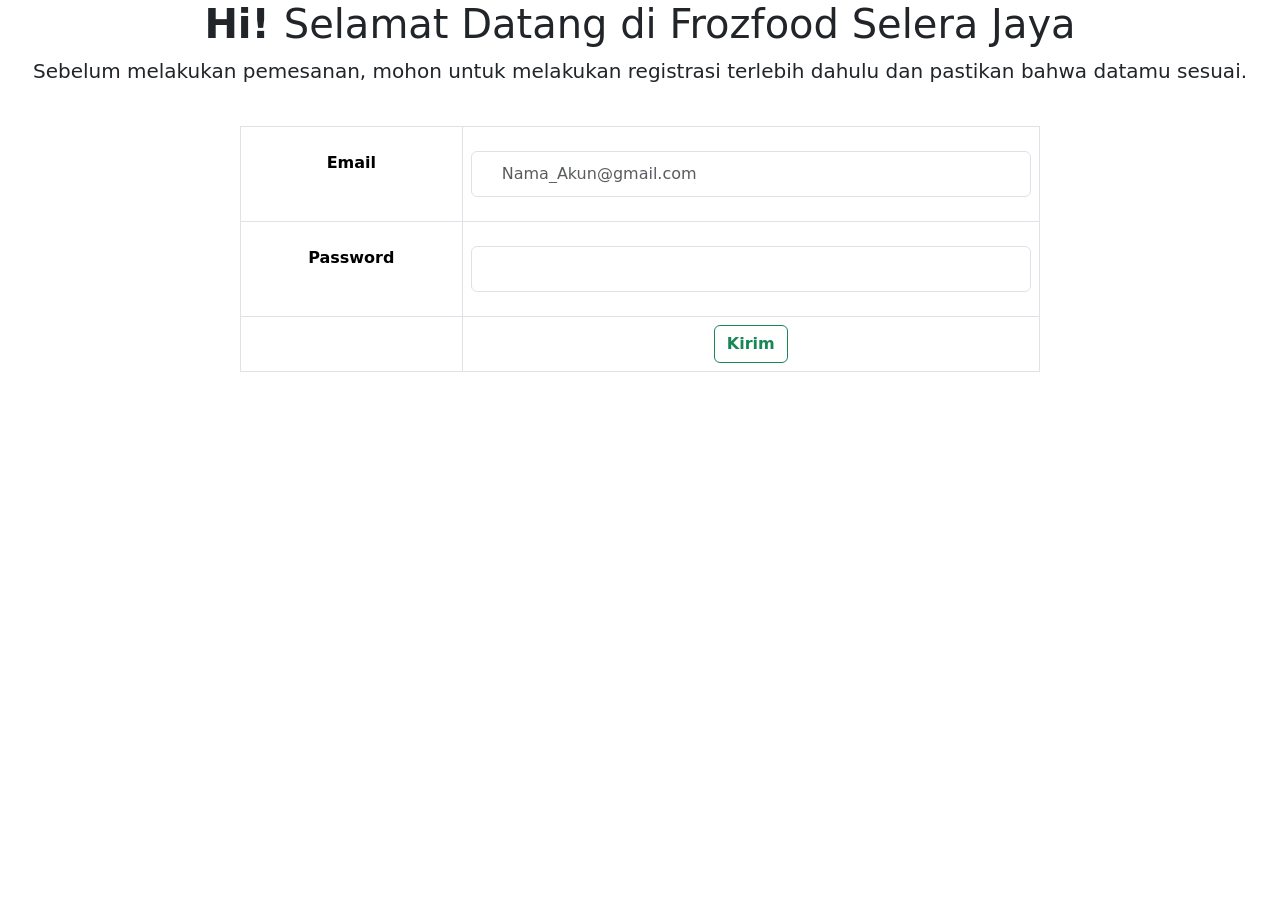
<file: index.html>
<!DOCTYPE html>
<html lang="en">
<head>
    <meta charset="UTF-8">
    <meta name="viewport" content="width=device-width, initial-scale=1.0">
    <title>Frozfood Selera Jaya</title>
    <link rel="stylesheet2" href="style2.css">
    <link href="https://cdn.jsdelivr.net/npm/bootstrap@5.3.3/dist/css/bootstrap.min.css" rel="stylesheet">
</head>
<body>
    <h1 style="text-align: center;"><b>Hi! </b>Selamat Datang di Frozfood Selera Jaya</h1>
    <p style="font-size:20px; text-align: center;">Sebelum melakukan pemesanan, mohon untuk melakukan registrasi terlebih dahulu dan pastikan bahwa datamu sesuai.</p><br>
    <div id="login">
        <form method="post" action="index.php">
            <table class="table table-bordered text-center mx-auto" style="width: 800px;">
                <tr>
          <th><label for="username" class="mt-3 mb-3"> Email</label></th>
           <td><input type="email" class="form-control mt-3 mb-3" style="padding: 10px 25px;" id="username" name="username" placeholder=" Nama_Akun@gmail.com"></td>
                </tr>

                <tr>
            <th><label for="password" class="mt-3 mb-3">Password</label></th>
           <td><input type="Password" class="form-control mt-3 mb-3" style="padding: 10px 25px;" id="password" name="password"></td>
                </tr>
                
                <tr>
            <th></th>
           <td><button type="submit" class="btn btn-outline-success" id="kirim" name="kirim"><b>Kirim</b></button></td>
                </tr>

            </table>
        
        </form>
        <script src="https://cdn.jsdelivr.net/npm/bootstrap@5.3.3/dist/js/bootstrap.bundle.min.js"></script>
    </div>

    <script src="script.js"></script>
</body>
</html>
</file>
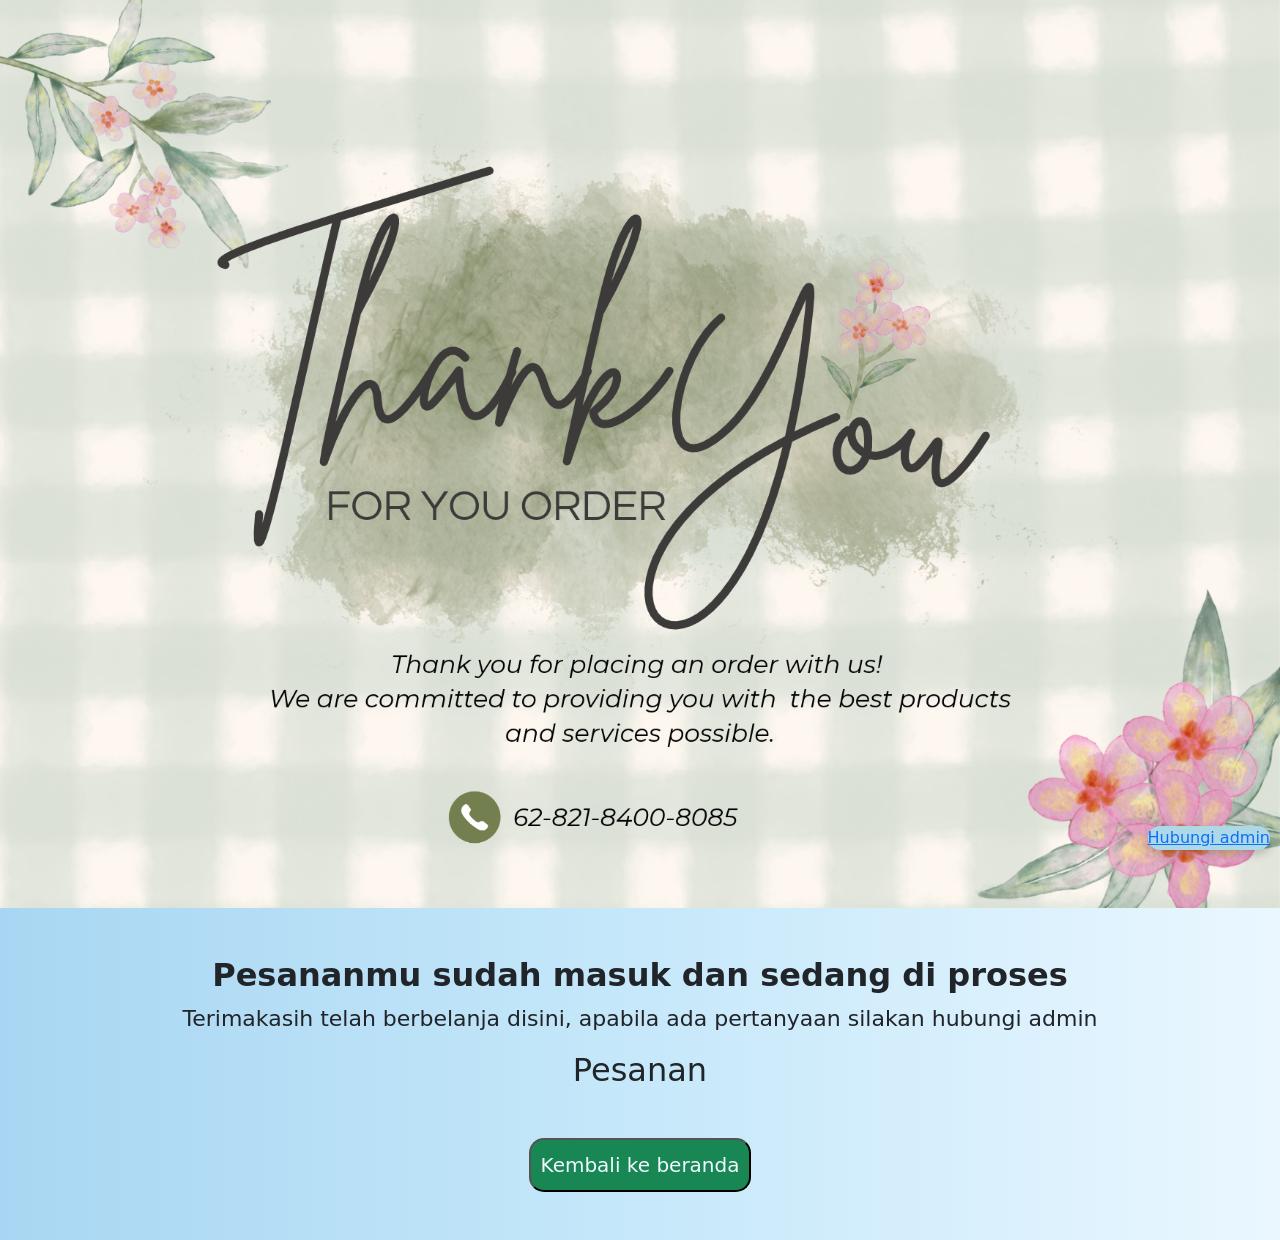
<file: akhir.html>
<!DOCTYPE html>
<html lang="en">
<head>
    <meta charset="UTF-8">
    <meta name="viewport" content="width=device-width, initial-scale=1.0">
     <link rel="stylesheet" href="style5.css">
    <link href="https://cdn.jsdelivr.net/npm/bootstrap@5.3.3/dist/css/bootstrap.min.css" rel="stylesheet">
    <title>Document</title>
</head>
<body style="background: linear-gradient(270deg, #EAF7FF, #C6E8FA, #A8D6F2);">
    <!--halaman ke-5-->
    <!--Bagian thanks card-->
    <div id="ThanksCard">
        <img src="kartu.png" alt="Terima kasih telah membeli">
    </div>
    <h2 style="text-align:center" class="mt-5"><b>Pesananmu sudah masuk dan sedang di proses</b></h2>
    <p style="text-align:center; font-size: 22px;">Terimakasih telah berbelanja disini, apabila ada pertanyaan silakan hubungi admin</p>

    <!-- Bagian Detail Pesanan-->
     <div style="width: fit-content; max-width: 90%; margin: 0 auto; text-align: left;">
        <h2>Pesanan</h2>
        <div id="detailPesanan"></div>
     </div>
    
     <div id="TombolBeranda" class="text-center text-light mt-5 mb-5" >
     <a href="menu.html">
        <button type="button">Kembali ke beranda</button></a></div>
    

    <!--Bagian Box-Fixed-->
<div id="box" class="box box-fixed">
    <a href="https://wa.me/6281340855948" target="_blank">Hubungi admin</a>
</div>

<script src="script.js"></script>
</body>
</html>
</file>
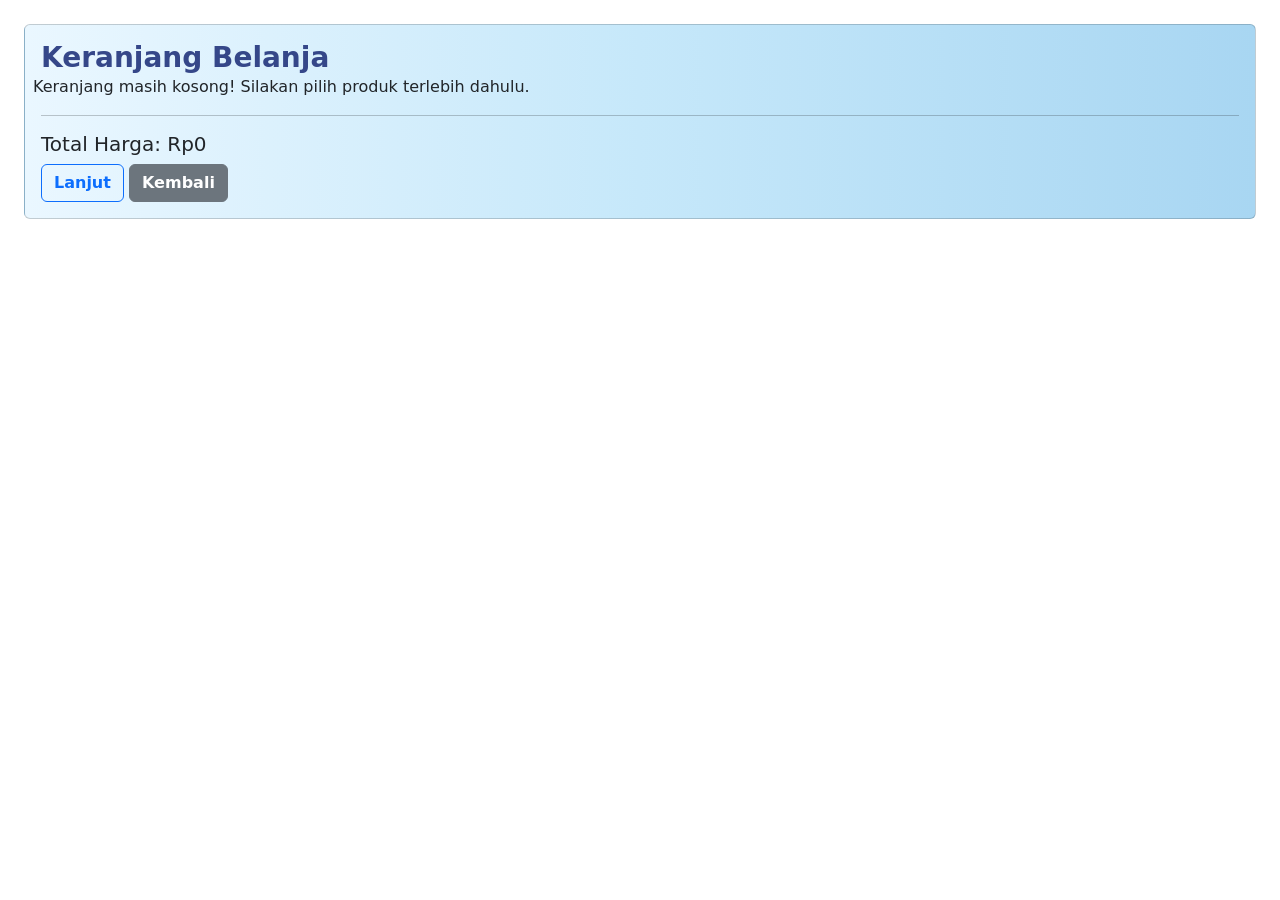
<file: CekUlang.html>
<!DOCTYPE html>
<html lang="en">
<head>
    <link rel="stylesheet" href="style4.css">
    <meta charset="UTF-8">
    <meta name="viewport" content="width=device-width, initial-scale=1.0">
    <title>Document</title>
    <link href="https://cdn.jsdelivr.net/npm/bootstrap@5.3.3/dist/css/bootstrap.min.css" rel="stylesheet">
</head>
<body>
    <!--halaman ke-3-->
    <!-- Konfirmasi Pesanan -->
     <div class="card m-4">
     <div class="card-body">
        <h3 class="mb-3" style="color: rgb(53, 71, 137);"><b>Keranjang Belanja</b></h3>

        <div id="daftarproduk"></div>
        <hr>
        <h5>Total Harga: <span class="totalharga"></span></h5>
            <a href="co.html"> 
                <button type="button" class="btn btn-outline-primary"><b>Lanjut</b></button></a>
            <a href="menu.html" class="btn btn-secondary"><b>Kembali</b></a>
            
    </div>
    </div>

<script src="script.js"></script>
</body>
</html>
</file>
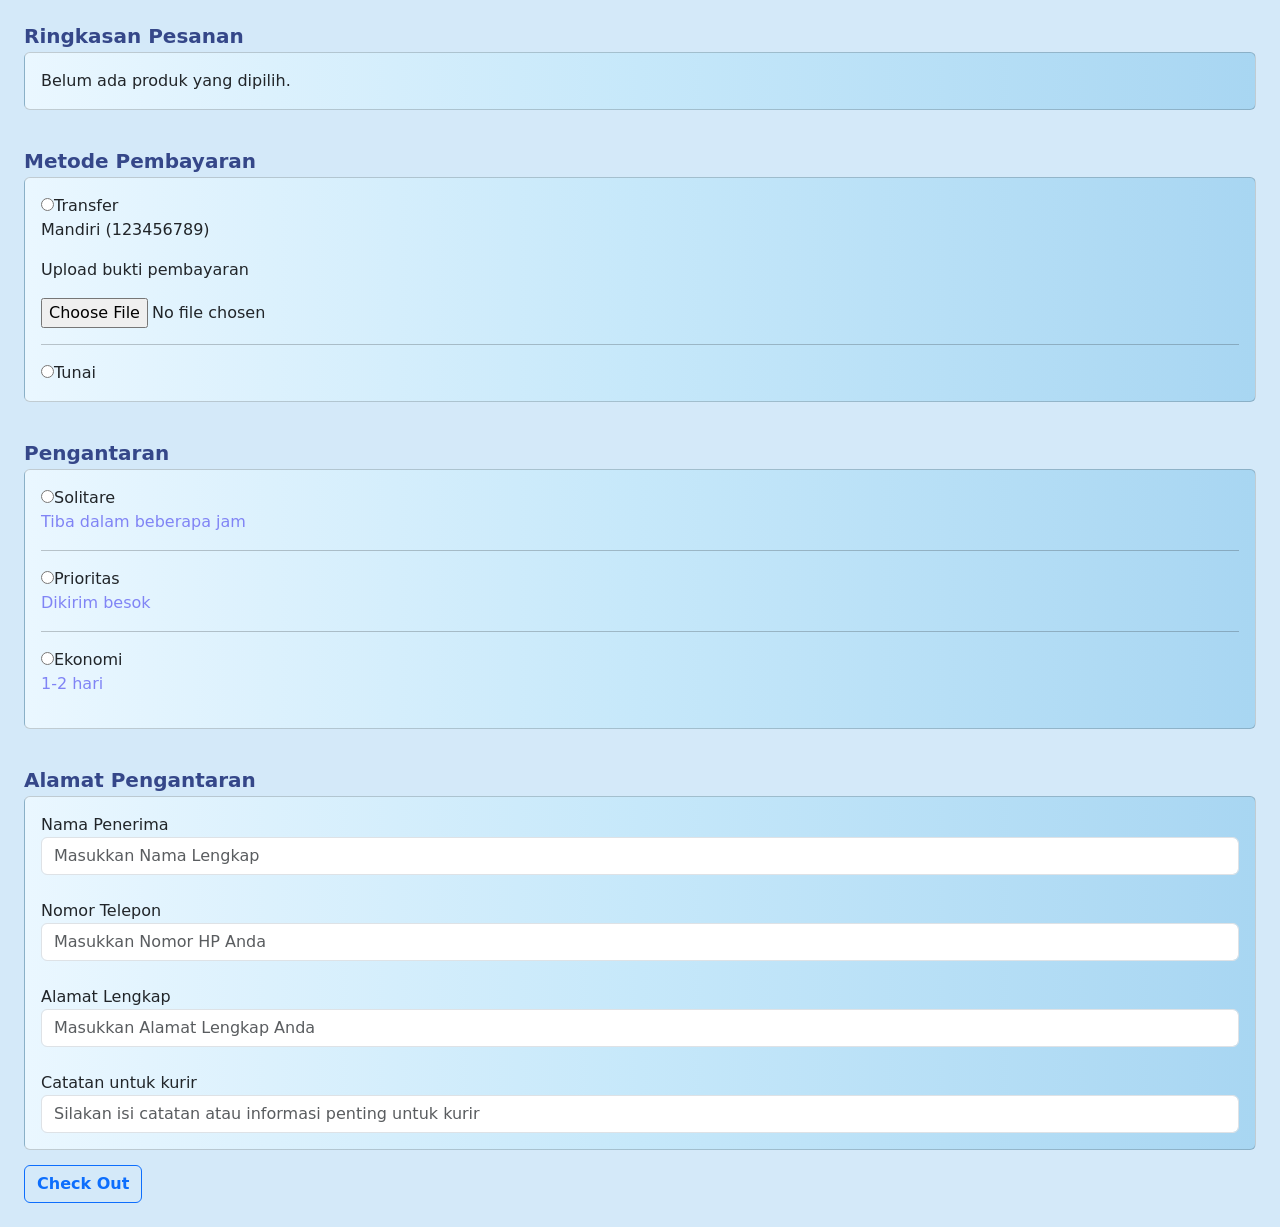
<file: co.html>
<!DOCTYPE html
<html lang="en">
<head>
    <meta charset="UTF-8">
    <meta name="viewport" content="width=device-width, initial-scale=1.0">
    <title>Document</title>
    <link href="https://cdn.jsdelivr.net/npm/bootstrap@5.3.3/dist/css/bootstrap.min.css" rel="stylesheet">
    <link rel="stylesheet" href="style4.css">
    <link rel="preconnect" href="https://fonts.googleapis.com">
    <link rel="preconnect" href="https://fonts.gstatic.com" crossorigin>
    <link href="https://fonts.googleapis.com/css2?family=Newsreader:ital,opsz,wght@0,6..72,200..800;1,6..72,200..800&display=swap" rel="stylesheet">
</head>
<body style="background-color: rgb(212, 233, 249);">

    <!--halaman ke-4-->
    <form action="simpanan_pesanan.php" method="POST"> </form>
        <!-- Ringkasan Pesanan -->
        <h5 class="mt-4 hal4"><b>Ringkasan Pesanan</b></h5>
        <div class="card">
            <div class="card-body" id="ringkasanPesanan">

            </div>
        </div>
        <br>

        <!-- Metode Pembayaran -->
        <label for="method"><h5 class="hal4"><b>Metode Pembayaran</b></h5></label>
        <div class="card">
            <div class="card-body">
              <input type="radio" id="radio-transfer" name="method" value="transfer" required>Transfer
              <div id="area-transfer">
                <p>Mandiri (123456789)</p> 
                <p>Upload bukti pembayaran</p>
                <input type="file" id="input-bukti" name=upload value="bukti"><hr>
              </div>
                <input type="radio" name="method" value="tunai">Tunai<br>
            </div>
        </div><br>

    <!-- Pemilihan Ekspedisi -->
        <label for="ekspedisi"><h5 class="hal4"><b>Pengantaran</b></h5></label>
        <div class="card">
            <div class="card-body">
                <input type="radio" name="ekspedisi" value="solitare" required>Solitare<br>
                <p class="teks">Tiba dalam beberapa jam</p><hr>
                <input type="radio" name="ekspedisi" value="prioritas">Prioritas<br>
                <p class="teks">Dikirim besok</p><hr>
                <input type="radio" name="ekspedisi" value="ekonomi">Ekonomi
                <p class="teks">1-2 hari</p>
            </div>
        </div><br>

        <!-- Alamat Pengantaran -->
        <h5 class="hal4"><b>Alamat Pengantaran</b></h5>
        <div class="card">
            <div class="card-body">
                <label for="">Nama Penerima</label>
                <input type="text" class="form-control" id="customername" name="customer" placeholder="Masukkan Nama Lengkap" required><br>

                <label for="">Nomor Telepon</label>
                <input type="text" class="form-control" id="phoneNumber" name="telepon" placeholder="Masukkan Nomor HP Anda" required><br>

                <label for="">Alamat Lengkap</label>
                <input type="text" class="form-control" id="address" name="alamat" placeholder="Masukkan Alamat Lengkap Anda" required><br>

                <label for="">Catatan untuk kurir</label>
                <input type="text" class="form-control" id="notes" name="catatan" placeholder="Silakan isi catatan atau informasi penting untuk kurir" required>
            </div>
        </div>
        
        <input type="hidden" name="items_json" id="items_json">
        
         <!--Tombol Check Out  -->
       
        <button type="submit" class="btn btn-outline-primary mx-4 mb-4"><b>Check Out</b></button>
    </form>

<script src="script.js"></script>
</body>
</html>
</file>
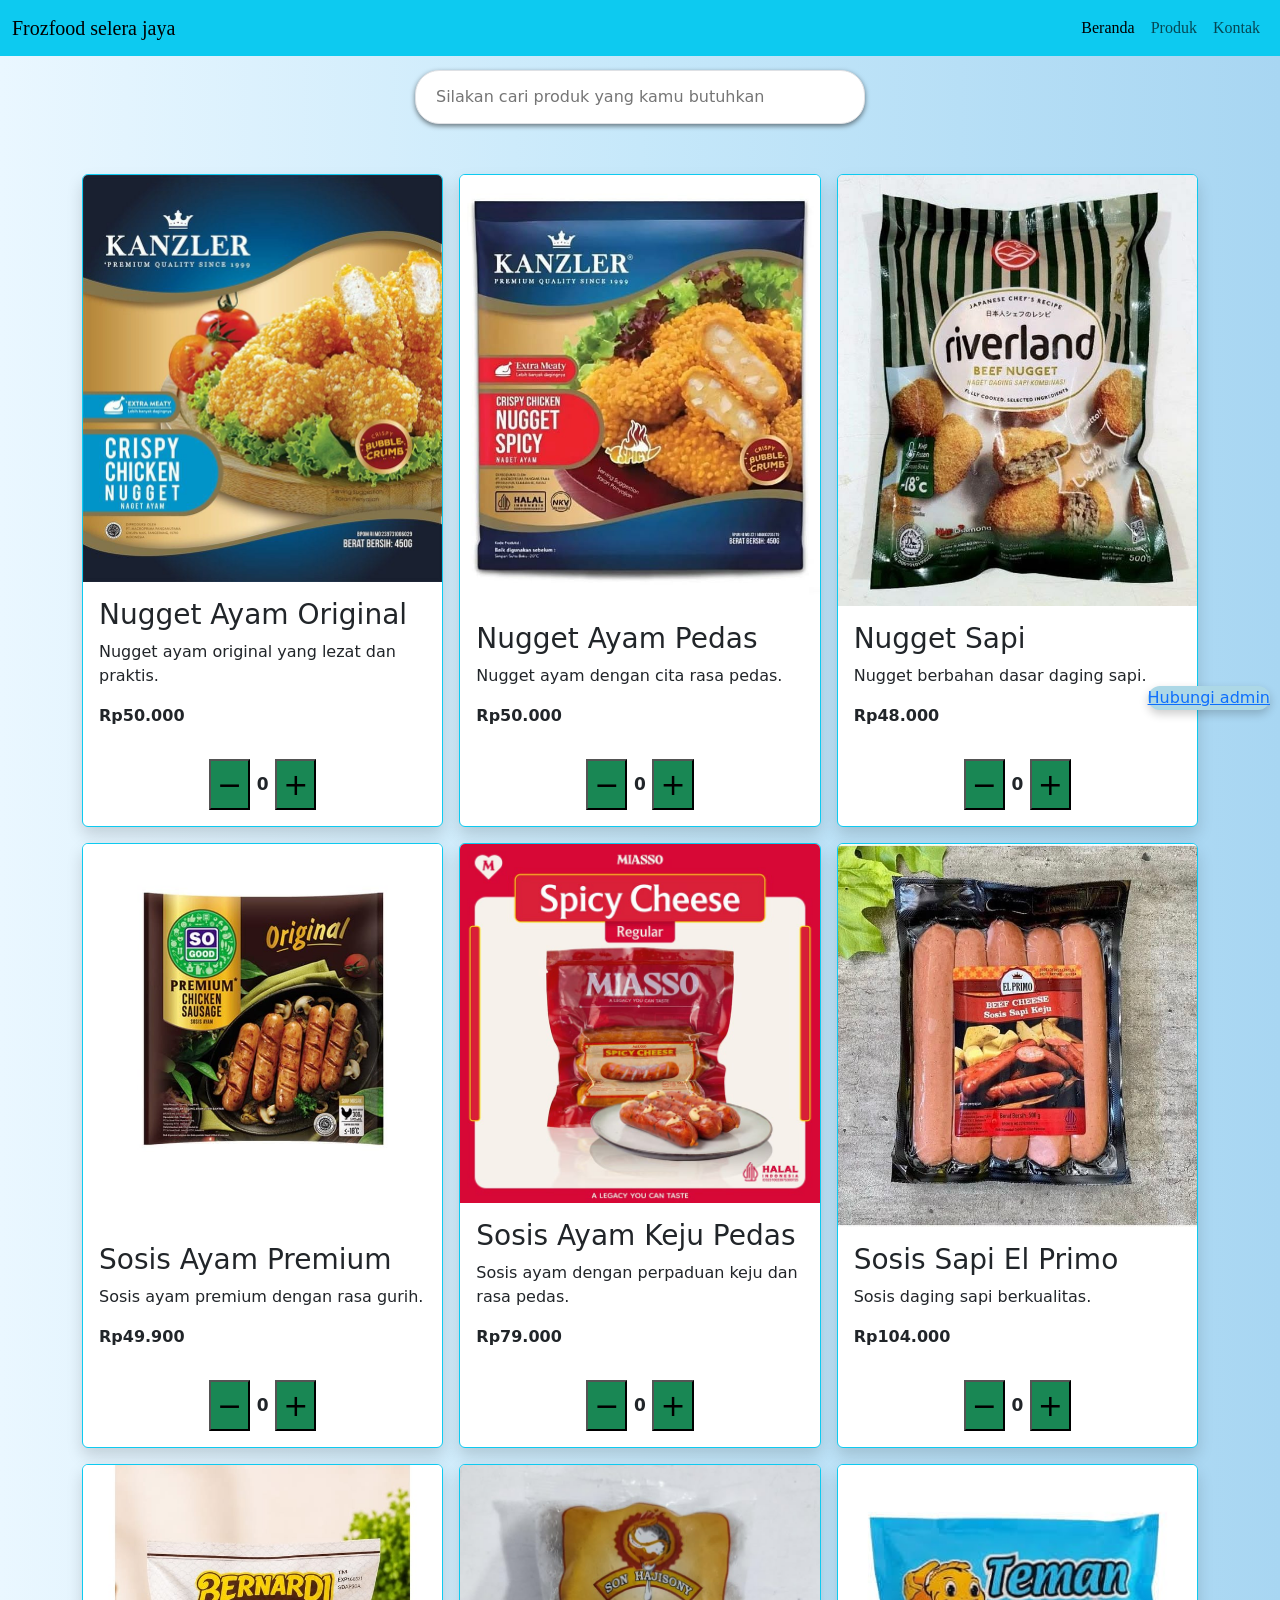
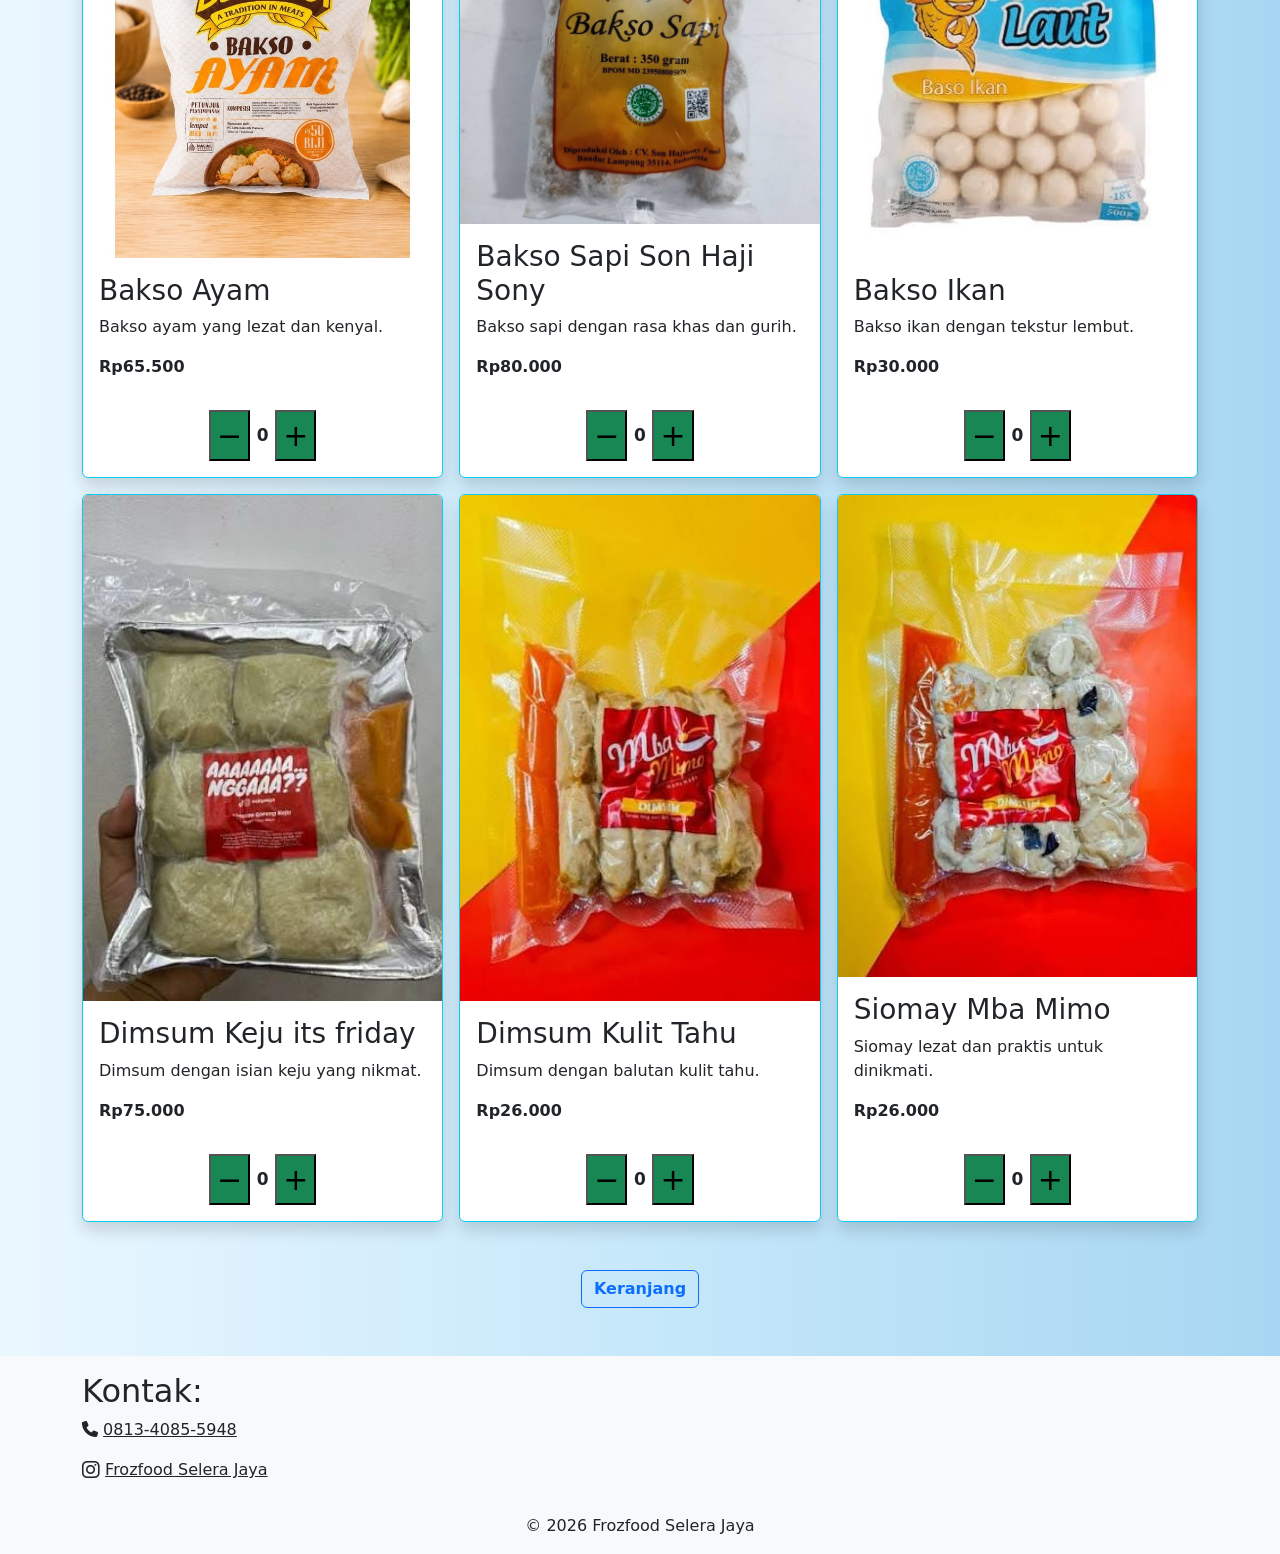
<file: menu.html>
<!DOCTYPE html>
<html lang="en">
<head>
    <meta charset="UTF-8">
    <meta name="viewport" content="width=device-width, initial-scale=1.0">
    <title>Selera Jaya - Frozen Food</title>
    <link rel="stylesheet" href="style.css">
    <link rel="stylesheet" href="style2.css">
    <link href="https://cdn.jsdelivr.net/npm/bootstrap@5.3.3/dist/css/bootstrap.min.css" rel="stylesheet">
	<link rel="stylesheet" href="https://cdnjs.cloudflare.com/ajax/libs/font-awesome/6.4.0/css/all.min.css">

</head>
<body style="background: linear-gradient(90deg, #EAF7FF, #C6E8FA, #A8D6F2);">
    <!--navbar-->
    <div id="Beranda">
    <nav class="navbar navbar-expand-lg navbar-light bg-info fixed-top" style="font-family: 'Times New Roman', Times, serif;">
        <div class="container-fluid">
            <a class="navbar-brand" href="#Beranda">Frozfood selera jaya</a>
            <button class="navbar-toggler" type="button" data-bs-toggle="collapse"
             data-bs-target="#navbarNav">
                <span class="navbar-toggler-icon"></span>
            </button>
        
        <div class="collapse navbar-collapse" id="navbarNav">
            <ul class="navbar-nav ms-auto">
                <li><a class="nav-link active"  href="#Beranda">Beranda</a></li>
                <li><a class="nav-link" href="#Menu">Produk</a></li>
                <li><a class="nav-link" href="#Kontak">Kontak</a></li>
            </ul></div>
        </div>  
      </nav>
    </div>
    <!--Bagian Akhir Navbar-->


    <!--Search Bar-->
    <section id="SearchBar">
    <div class="search-container">
        <input type="text" id="searchBar" placeholder="Silakan cari produk yang kamu butuhkan">
    
    <ul id="NamaProduk">
        <li class="ListProduk">Nugget Ayam Original</li>
        <li class="ListProduk">Nugget Ayam Pedas</li>
        <li class="ListProduk">Nugget Sapi</li>
        <li class="ListProduk">Sosis Ayam Original</li>
        <li class="ListProduk">Sosis Ayam Keju Pedas</li>
        <li class="ListProduk">Sosis Sapi</li>
        <li class="ListProduk">Bakso Ayam</li>
        <li class="ListProduk">Bakso Ikan</li>
        <li class="ListProduk">Bakso Sapi</li>
        <li class="ListProduk">Dimsum Keju</li>
        <li class="ListProduk">Dimsum Kulit Tahu</li>
        <li class="ListProduk">Siomay</li>
    </ul>
</div>
    </section>
    <!--akhir Search Bar-->

    <!--Bagian Card Menu-->
    <section id="Menu" class="container">
    <div class="row g-3">

        <!-- PRODUK 1 -->
        <div class="col-12 col-md-6 col-lg-4">
            <div id="NuggetOri" class="card h-100 border-info shadow">
                <img src="Nugget Ayam Original.jpeg" class="card-img-top" alt="Nugget Ayam Original">
                <div class="card-body d-flex flex-column">
                    <h3 class="card-title">Nugget Ayam Original</h3>
                    <p class="card-text">Nugget ayam original yang lezat dan praktis.</p>
                    <p class="card-text"><b>Rp50.000</b></p>
                    <div id="harga">
                        <a href="#" class="btn btn-success mt-auto">Tambah</a>
                    </div>
                </div>
            </div>
        </div>

        <!-- PRODUK 2 -->
        <div class="col-12 col-md-6 col-lg-4">
            <div class="card h-100 border-info shadow">
                <img src="Nugget Ayam Pedas.jpeg" class="card-img-top" alt="Nugget Ayam Pedas">
                <div class="card-body d-flex flex-column">
                    <h3 class="card-title">Nugget Ayam Pedas</h3>
                    <p class="card-text">Nugget ayam dengan cita rasa pedas.</p>
                    <p class="card-text"><b>Rp50.000</b></p>
                    <div id="harga">
                        <a href="#" class="btn btn-success mt-auto">Tambah</a>
                    </div>
                </div>
            </div>
        </div>

        <!-- PRODUK 3 -->
        <div class="col-12 col-md-6 col-lg-4">
            <div class="card h-100 border-info shadow">
                <img src="Nugget Sapi.jpeg" class="card-img-top" alt="Nugget Sapi">
                <div class="card-body d-flex flex-column">
                    <h3 class="card-title">Nugget Sapi</h3>
                    <p class="card-text">Nugget berbahan dasar daging sapi.</p>
                    <p class="card-text"><b>Rp48.000</b></p>
                    <div id="harga">
                        <a href="#" class="btn btn-success mt-auto">Tambah</a>
                    </div>
                </div>
            </div>
        </div>

        <!-- PRODUK 4 -->
        <div class="col-12 col-md-6 col-lg-4">
            <div class="card h-100 border-info shadow">
                <img src="Sosis Ayam Ori.jpeg" class="card-img-top" alt="Sosis Ayam Premium">
                <div class="card-body d-flex flex-column">
                    <h3 class="card-title">Sosis Ayam Premium</h3>
                    <p class="card-text">Sosis ayam premium dengan rasa gurih.</p>
                    <p class="card-text"><b>Rp49.900</b></p>
                    <div id="harga">
                        <a href="#" class="btn btn-success mt-auto">Tambah</a>
                    </div>
                </div>
            </div>
        </div>

        <!-- PRODUK 5 -->
        <div class="col-12 col-md-6 col-lg-4">
            <div class="card h-100 border-info shadow">
                <img src="Sosis Pedas.jpeg" class="card-img-top" alt="Sosis Ayam Keju Pedas">
                <div class="card-body d-flex flex-column">
                    <h3 class="card-title">Sosis Ayam Keju Pedas</h3>
                    <p class="card-text">Sosis ayam dengan perpaduan keju dan rasa pedas.</p>
                    <p class="card-text"><b>Rp79.000</b></p>
                    <div id="harga">
                        <a href="#" class="btn btn-success mt-auto">Tambah</a>
                    </div>
                </div>
            </div>
        </div>

        <!-- PRODUK 6 -->
        <div class="col-12 col-md-6 col-lg-4">
            <div class="card h-100 border-info shadow">
                <img src="Sosis Sapi.jpeg" class="card-img-top" alt="Sosis Sapi El Primo">
                <div class="card-body d-flex flex-column">
                    <h3 class="card-title">Sosis Sapi El Primo</h3>
                    <p class="card-text">Sosis daging sapi berkualitas.</p>
                    <p class="card-text"><b>Rp104.000</b></p>
                    <div id="harga">
                        <a href="#" class="btn btn-success mt-auto">Tambah</a>
                    </div>
                </div>
            </div>
        </div>

        <!-- PRODUK 7 -->
        <div class="col-12 col-md-6 col-lg-4">
            <div class="card h-100 border-info shadow">
                <img src="Bakso Ayam.jpeg" class="card-img-top" alt="Bakso Ayam">
                <div class="card-body d-flex flex-column">
                    <h3 class="card-title">Bakso Ayam</h3>
                    <p class="card-text">Bakso ayam yang lezat dan kenyal.</p>
                    <p class="card-text"><b>Rp65.500</b></p>
                    <div id="harga">
                        <a href="#" class="btn btn-success mt-auto">Tambah</a>
                    </div>
                </div>
            </div>
        </div>

        <!-- PRODUK 8 -->
        <div class="col-12 col-md-6 col-lg-4">
            <div class="card h-100 border-info shadow">
                <img src="Bakso Sapi.jpeg" class="card-img-top" alt="Bakso Sapi Son Haji Sony">
                <div class="card-body d-flex flex-column">
                    <h3 class="card-title">Bakso Sapi Son Haji Sony</h3>
                    <p class="card-text">Bakso sapi dengan rasa khas dan gurih.</p>
                    <p class="card-text"><b>Rp80.000</b></p>
                    <div id="harga">
                        <a href="#" class="btn btn-success mt-auto">Tambah</a>
                    </div>
                </div>
            </div>
        </div>

        <!-- PRODUK 9 -->
        <div class="col-12 col-md-6 col-lg-4">
            <div class="card h-100 border-info shadow">
                <img src="Bakso Ikan.jpeg" class="card-img-top" alt="Bakso Ikan">
                <div class="card-body d-flex flex-column">
                    <h3 class="card-title">Bakso Ikan</h3>
                    <p class="card-text">Bakso ikan dengan tekstur lembut.</p>
                    <p class="card-text"><b>Rp30.000</b></p>
                    <div id="harga">
                        <a href="#" class="btn btn-success mt-auto">Tambah</a>
                    </div>
                </div>
            </div>
        </div>

        <!-- PRODUK 10 -->
        <div class="col-12 col-md-6 col-lg-4">
            <div class="card h-100 border-info shadow">
                <img src="Dimsum Keju.jpeg" class="card-img-top" alt="Dimsum Keju">
                <div class="card-body d-flex flex-column">
                    <h3 class="card-title">Dimsum Keju its friday</h3>
                    <p class="card-text">Dimsum dengan isian keju yang nikmat.</p>
                    <p class="card-text"><b>Rp75.000</b></p>
                    <div id="harga">
                        <a href="#" class="btn btn-success mt-auto">Tambah</a>
                    </div>
                </div>
            </div>
        </div>

        <!-- PRODUK 11 -->
        <div class="col-12 col-md-6 col-lg-4">
            <div class="card h-100 border-info shadow">
                <img src="Dimsum Kulit Tahu.jpeg" class="card-img-top" alt="Dimsum Kulit Tahu">
                <div class="card-body d-flex flex-column">
                    <h3 class="card-title">Dimsum Kulit Tahu</h3>
                    <p class="card-text">Dimsum dengan balutan kulit tahu.</p>
                    <p class="card-text"><b>Rp26.000</b></p>
                    <div id="harga">
                        <a href="#" class="btn btn-success mt-auto">Tambah</a>
                    </div>
                </div>
            </div>
        </div>

        <!-- PRODUK 12 -->
        <div class="col-12 col-md-6 col-lg-4">
            <div class="card h-100 border-info shadow">
                <img src="Siomay.jpeg" class="card-img-top" alt="Siomay Mba Mimo">
                <div class="card-body d-flex flex-column">
                    <h3 class="card-title">Siomay Mba Mimo</h3>
                    <p class="card-text">Siomay lezat dan praktis untuk dinikmati.</p>
                    <p class="card-text"><b>Rp26.000</b></p>
                    <div id="harga">
                        <a href="#" class="btn btn-success mt-auto">Tambah</a>
                    </div>
                </div>
            </div>
        </div>

    </div>
</section>


    <!--keranjang-->
    <div id="bag" class="text-center mt-5 mb-5">
        <a href="CekUlang.html" class="btn btn-outline-primary"><b>Keranjang</b></a>
    </div>

    <!--Hub admin (Box-Fixed)-->

<div id="box" class="box box-fixed">
    <a href="https://wa.me/6281340855948" target="_blank">Hubungi admin</a>
</div>


    <!--Bagian Kontak-->
    <section id="Kontak" class="bg-light text-dark mt-3">
     <div class="container py-3">
        <h2>Kontak:</h2>
        <div class="mb-3">
            <p>
                <i class="fa-solid fa-phone"></i>
                <a href="tel:+6281340855948" class="text-dark">0813-4085-5948</a>
            </p>
        </div>

        <div>
            <p>
                <i class="fa-brands fa-instagram fa-lg"></i>
                <a href="#" class="text-dark">Frozfood Selera Jaya</a>
            </p>
        </div>
    </div>
    </section>

    <footer class="bg-light text-dark pb-3">
        <div>
            <p class="text-center mb-0">&copy; 2026 Frozfood Selera Jaya</p>
        </div>
    </footer>

     <script src="https://cdn.jsdelivr.net/npm/bootstrap@5.3.3/dist/js/bootstrap.bundle.min.js"></script>
    <script src="script.js"></script>
</body>
</html>
</file>
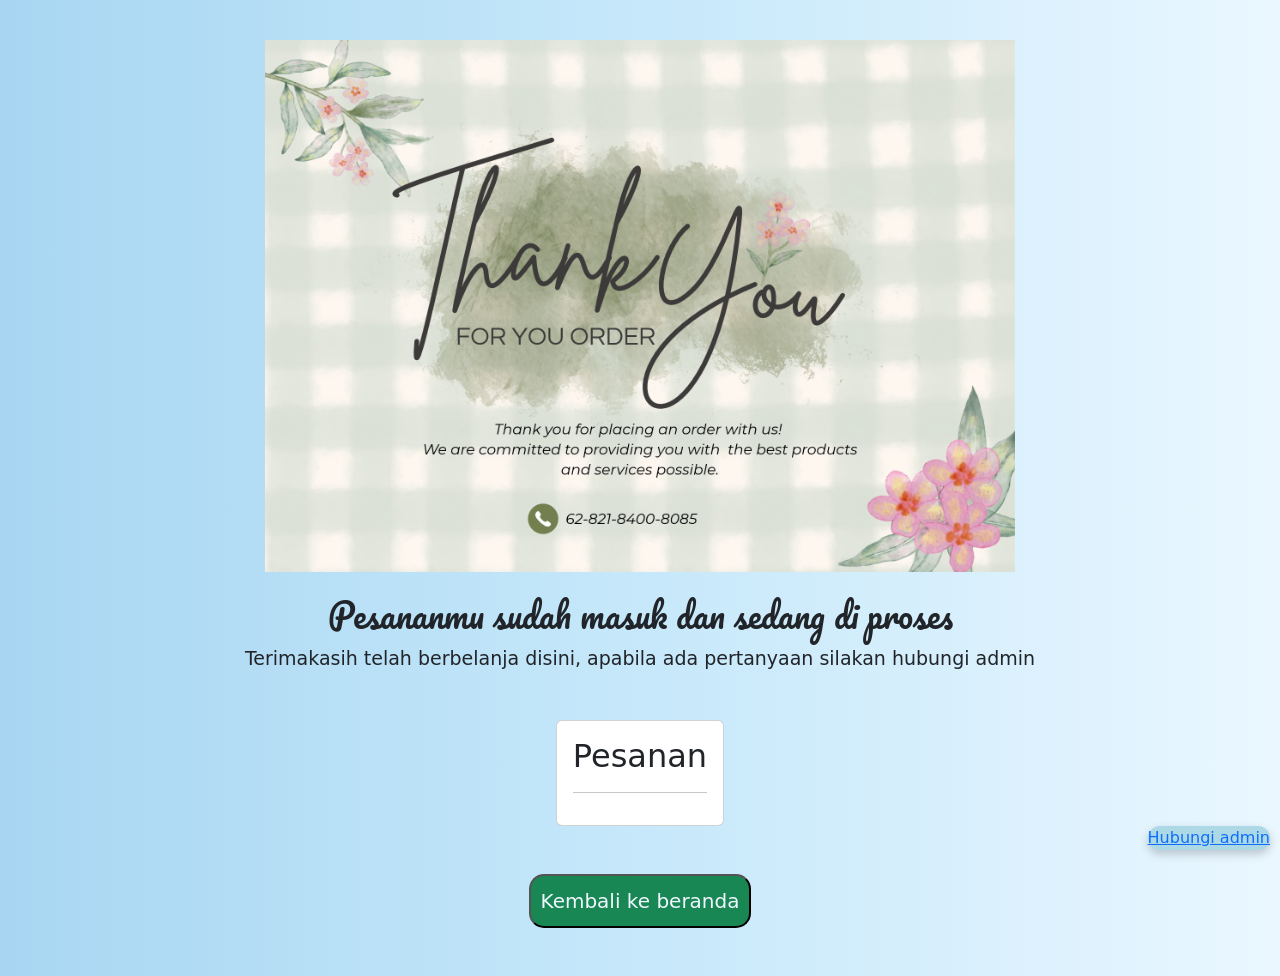
<file: pages/akhir.html>
<!DOCTYPE html>
<html lang="en">
<head>
    <meta charset="UTF-8">
    <meta name="viewport" content="width=device-width, initial-scale=1.0">
    <link rel="stylesheet" href="../assets/css/styleAkhir.css">
    <link href="https://cdn.jsdelivr.net/npm/bootstrap@5.3.3/dist/css/bootstrap.min.css" rel="stylesheet">
    <link rel="preconnect" href="https://fonts.googleapis.com">
    <link rel="preconnect" href="https://fonts.gstatic.com" crossorigin>
    <link href="https://fonts.googleapis.com/css2?family=Pacifico&display=swap" rel="stylesheet">
    <Tittle></Tittle>
</head>
<body style="background: linear-gradient(270deg, #EAF7FF, #C6E8FA, #A8D6F2);">
    <!--halaman ke-5-->
    <!--Bagian thanks card-->
    <div id="ThanksCard">
        <img src="../assets/image/kartu.png" alt="Terima kasih telah membeli">
    </div>
    <h2 style="text-align:center" class="mt-4 font">Pesananmu sudah masuk dan sedang di proses</h2>
    <p style="text-align:center; font-size: 19px;" class="mb-5">Terimakasih telah berbelanja disini, apabila ada pertanyaan silakan hubungi admin</p>

    <!-- Bagian Detail Pesanan-->
    <div style="width: fit-content; max-width: 90%; margin: 0 auto; text-align: left;">
        <div class="card">
            <div class="card-body">
             <h2>Pesanan</h2><hr>
             <div id="detailPesanan"></div>
           </div>
        </div>
    </div>

    <div id="TombolBeranda" class="text-center text-light mt-5 mb-5">
        <a href="menu.php">
            <button type="button">Kembali ke beranda</button>
        </a>
    </div>

    <!--Bagian Box-Fixed-->
    <div id="box" class="box box-fixed">
        <a href="https://wa.me/6281340855948" target="_blank">Hubungi admin</a>
    </div>

    <script src="../assets/js/script.js"></script>
</body>
</html>
</file>
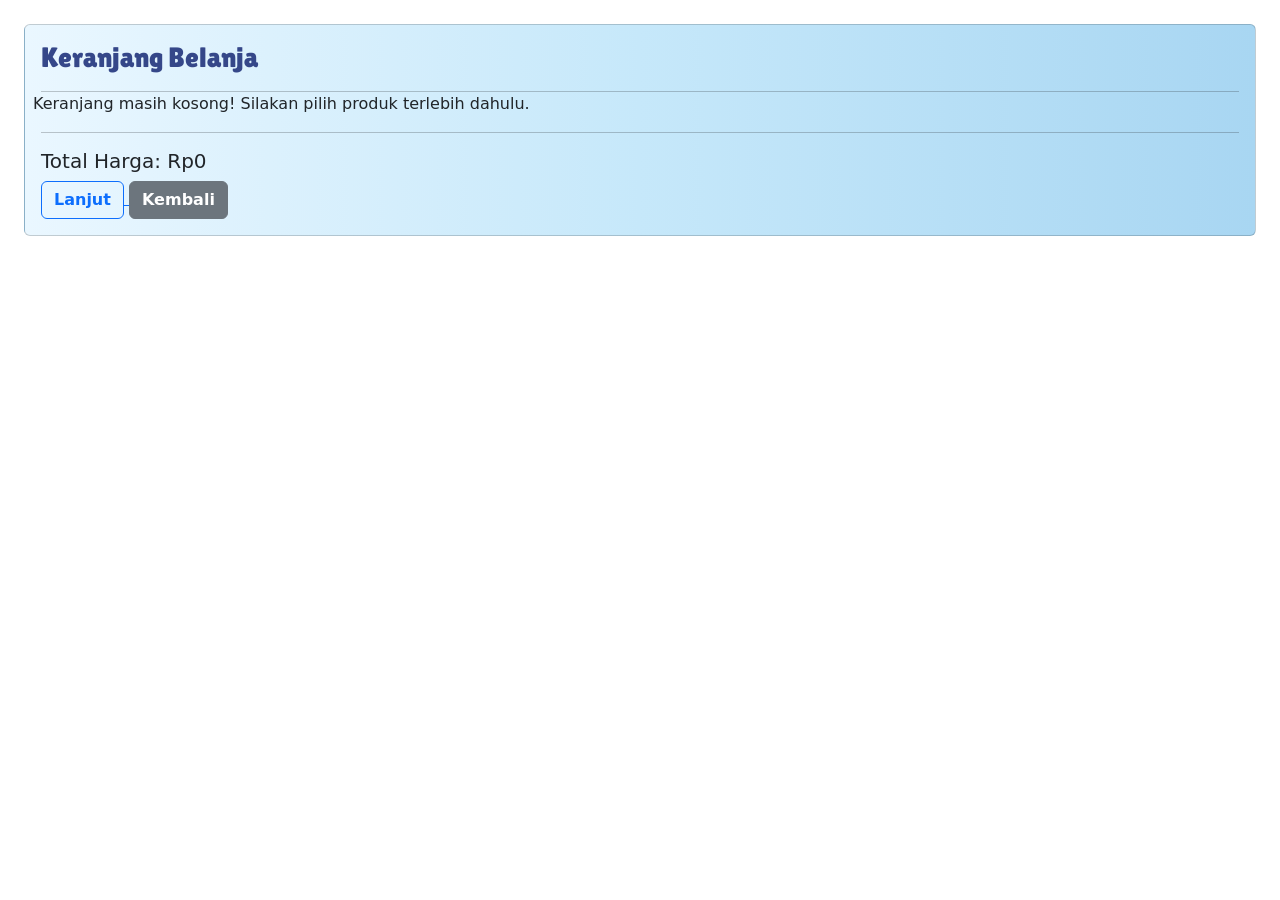
<file: pages/CekUlang.html>
<!DOCTYPE html>
<html lang="en">
<head>
    <meta charset="UTF-8">
    <meta name="viewport" content="width=device-width, initial-scale=1.0">
    <title>Document</title>
    <link rel="stylesheet" href="../assets/css/stylekeranjang_co.css">
    <link href="https://cdn.jsdelivr.net/npm/bootstrap@5.3.3/dist/css/bootstrap.min.css" rel="stylesheet">
    <link rel="preconnect" href="https://fonts.googleapis.com">
    <link rel="preconnect" href="https://fonts.gstatic.com" crossorigin>
    <link href="https://fonts.googleapis.com/css2?family=Lilita+One&display=swap" rel="stylesheet">
</head>

<body>
    <!--halaman ke-3-->
    <!-- Konfirmasi Pesanan -->
    <div class="card m-4">
        <div class="card-body">
            <h3 class="mb-3" style="color: rgb(53, 71, 137);">Keranjang Belanja</h3><hr>

            <div id="daftarproduk"></div>
            <hr>
            <h5>Total Harga: <span class="totalharga"></span></h5>
            <a href="co.html">
                <button type="button" class="btn btn-outline-primary"><b>Lanjut</b></button>
            </a>
            <a href="menu.php" class="btn btn-secondary"><b>Kembali</b></a>
        </div>
    </div>

    <script src="../assets/js/script.js"></script>
</body>
</html>
</file>
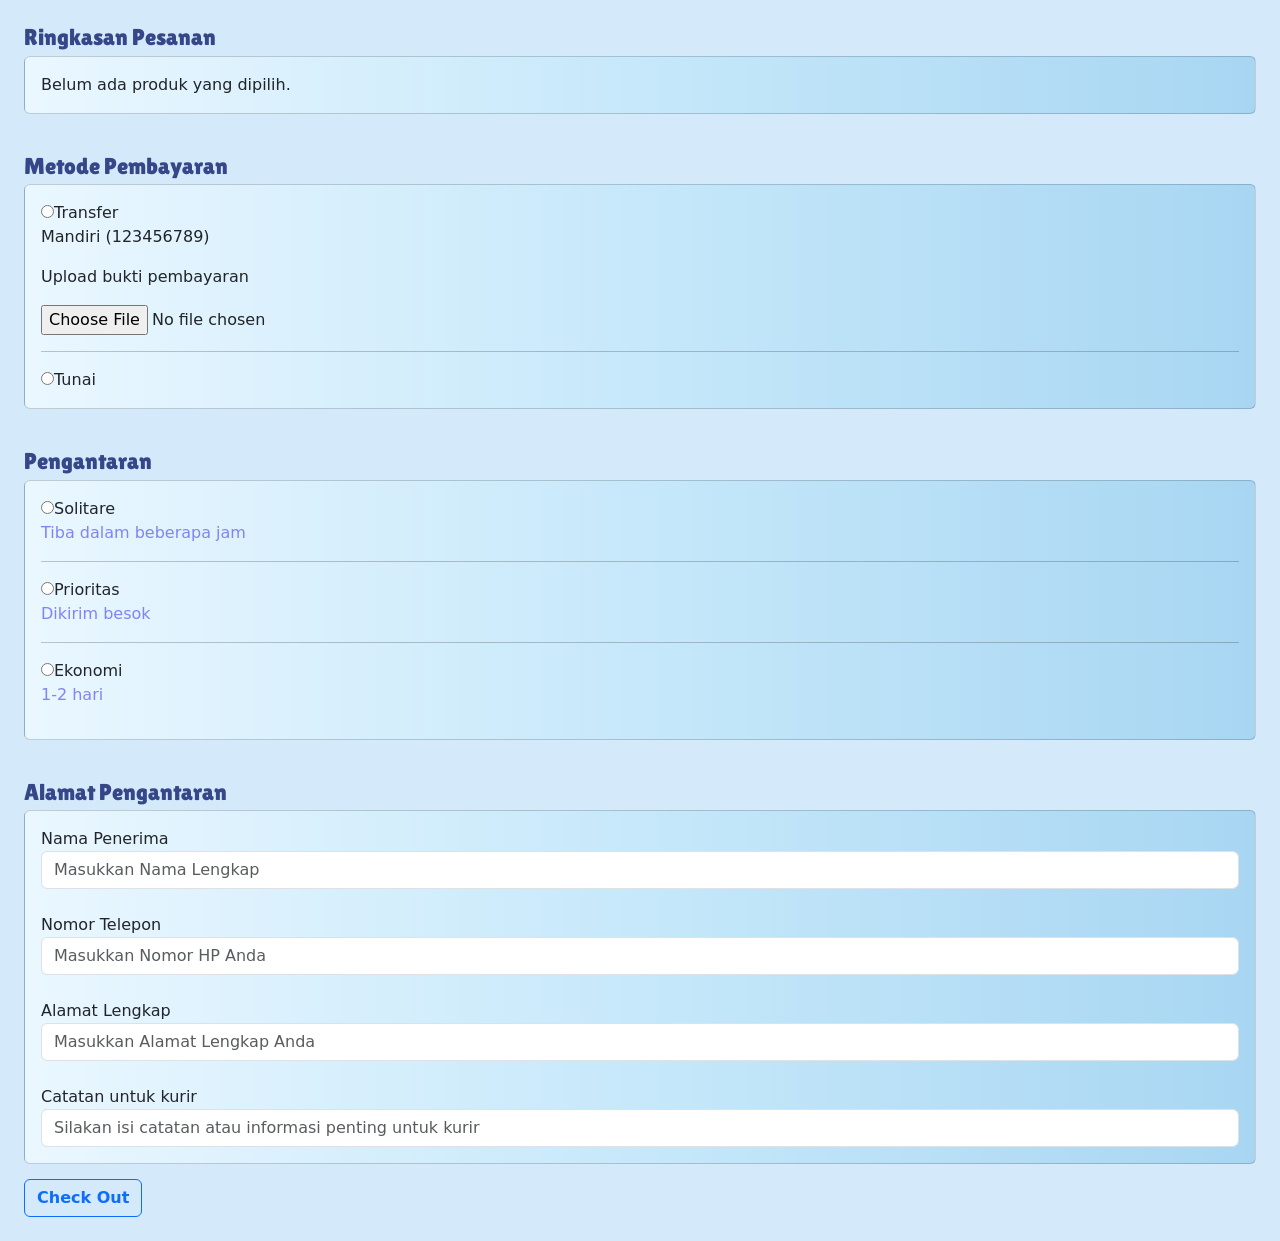
<file: pages/co.html>
<!DOCTYPE html>
<html lang="en">
<head>
    <meta charset="UTF-8">
    <meta name="viewport" content="width=device-width, initial-scale=1.0">
    <title>Checkout - Frozfood Selera Jaya</title>
    <link href="https://cdn.jsdelivr.net/npm/bootstrap@5.3.3/dist/css/bootstrap.min.css" rel="stylesheet">
    <link rel="stylesheet" href="../assets/css/stylekeranjang_co.css">
    <link rel="preconnect" href="https://fonts.googleapis.com">
    <link rel="preconnect" href="https://fonts.gstatic.com" crossorigin>
    <link href="https://fonts.googleapis.com/css2?family=Lilita+One&display=swap" rel="stylesheet">
</head>

<body style="background-color: rgb(212, 233, 249);">

    <!--halaman ke-4-->
    <form action="simpanan_pesanan.php" method="POST" enctype="multipart/form-data">
        <!-- Ringkasan Pesanan -->
        <h5 class="mt-4 hal4">Ringkasan Pesanan</h5>
        <div class="card">
            <div class="card-body" id="ringkasanPesanan"></div>
        </div>
        <br>

        <!-- Metode Pembayaran -->
        <label for="method"><h5 class="hal4">Metode Pembayaran</h5></label>
        <div class="card">
            <div class="card-body">
              <input type="radio" id="radio-transfer" name="method" value="transfer" required>Transfer
              <div id="area-transfer">
                <p>Mandiri (123456789)</p>
                <p>Upload bukti pembayaran</p>
                <input type="file" id="input-bukti" name="upload" accept=".jpg,.jpeg,.png,.pdf"><hr>
              </div>
                <input type="radio" name="method" value="tunai">Tunai<br>
            </div>
        </div><br>

        <!-- Pemilihan Ekspedisi -->
        <label for="ekspedisi"><h5 class="hal4">Pengantaran</h5></label>
        <div class="card">
            <div class="card-body">
                <input type="radio" name="ekspedisi" value="solitare" required>Solitare<br>
                <p class="teks">Tiba dalam beberapa jam</p><hr>
                <input type="radio" name="ekspedisi" value="prioritas">Prioritas<br>
                <p class="teks">Dikirim besok</p><hr>
                <input type="radio" name="ekspedisi" value="ekonomi">Ekonomi
                <p class="teks">1-2 hari</p>
            </div>
        </div><br>

        <!-- Alamat Pengantaran -->
        <h5 class="hal4">Alamat Pengantaran</h5>
        <div class="card">
            <div class="card-body">
                <label for="customername">Nama Penerima</label>
                <input type="text" class="form-control" id="customername" name="customer" placeholder="Masukkan Nama Lengkap" required><br>

                <label for="phoneNumber">Nomor Telepon</label>
                <input type="text" class="form-control" id="phoneNumber" name="telepon" placeholder="Masukkan Nomor HP Anda" required><br>

                <label for="address">Alamat Lengkap</label>
                <input type="text" class="form-control" id="address" name="alamat" placeholder="Masukkan Alamat Lengkap Anda" required><br>

                <label for="notes">Catatan untuk kurir</label>
                <input type="text" class="form-control" id="notes" name="catatan" placeholder="Silakan isi catatan atau informasi penting untuk kurir" required>
            </div>
        </div>

        <input type="hidden" name="items_json" id="items_json">

        <!--Tombol Check Out-->
        <button type="submit" class="btn btn-outline-primary mx-4 mb-4"><b>Check Out</b></button>
    </form>

<script src="../assets/js/script.js"></script>
</body>
</html>
</file>
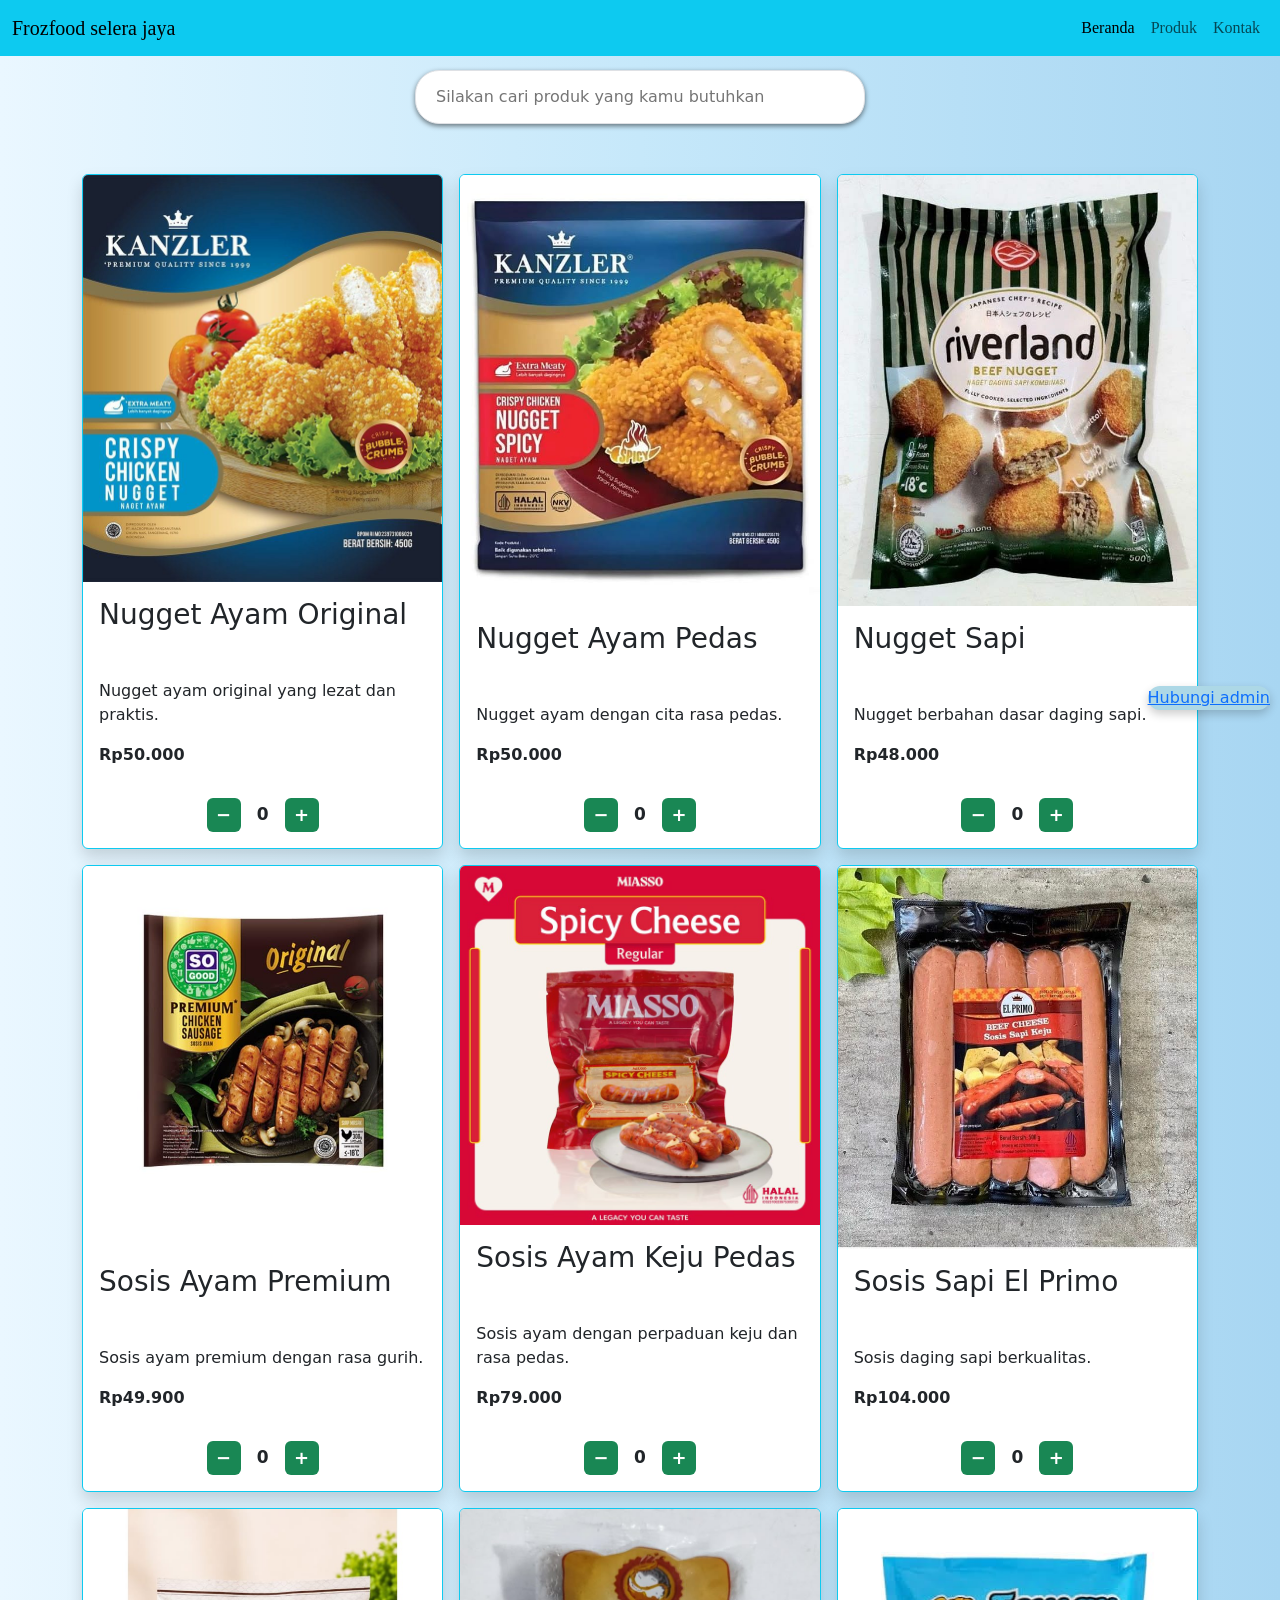
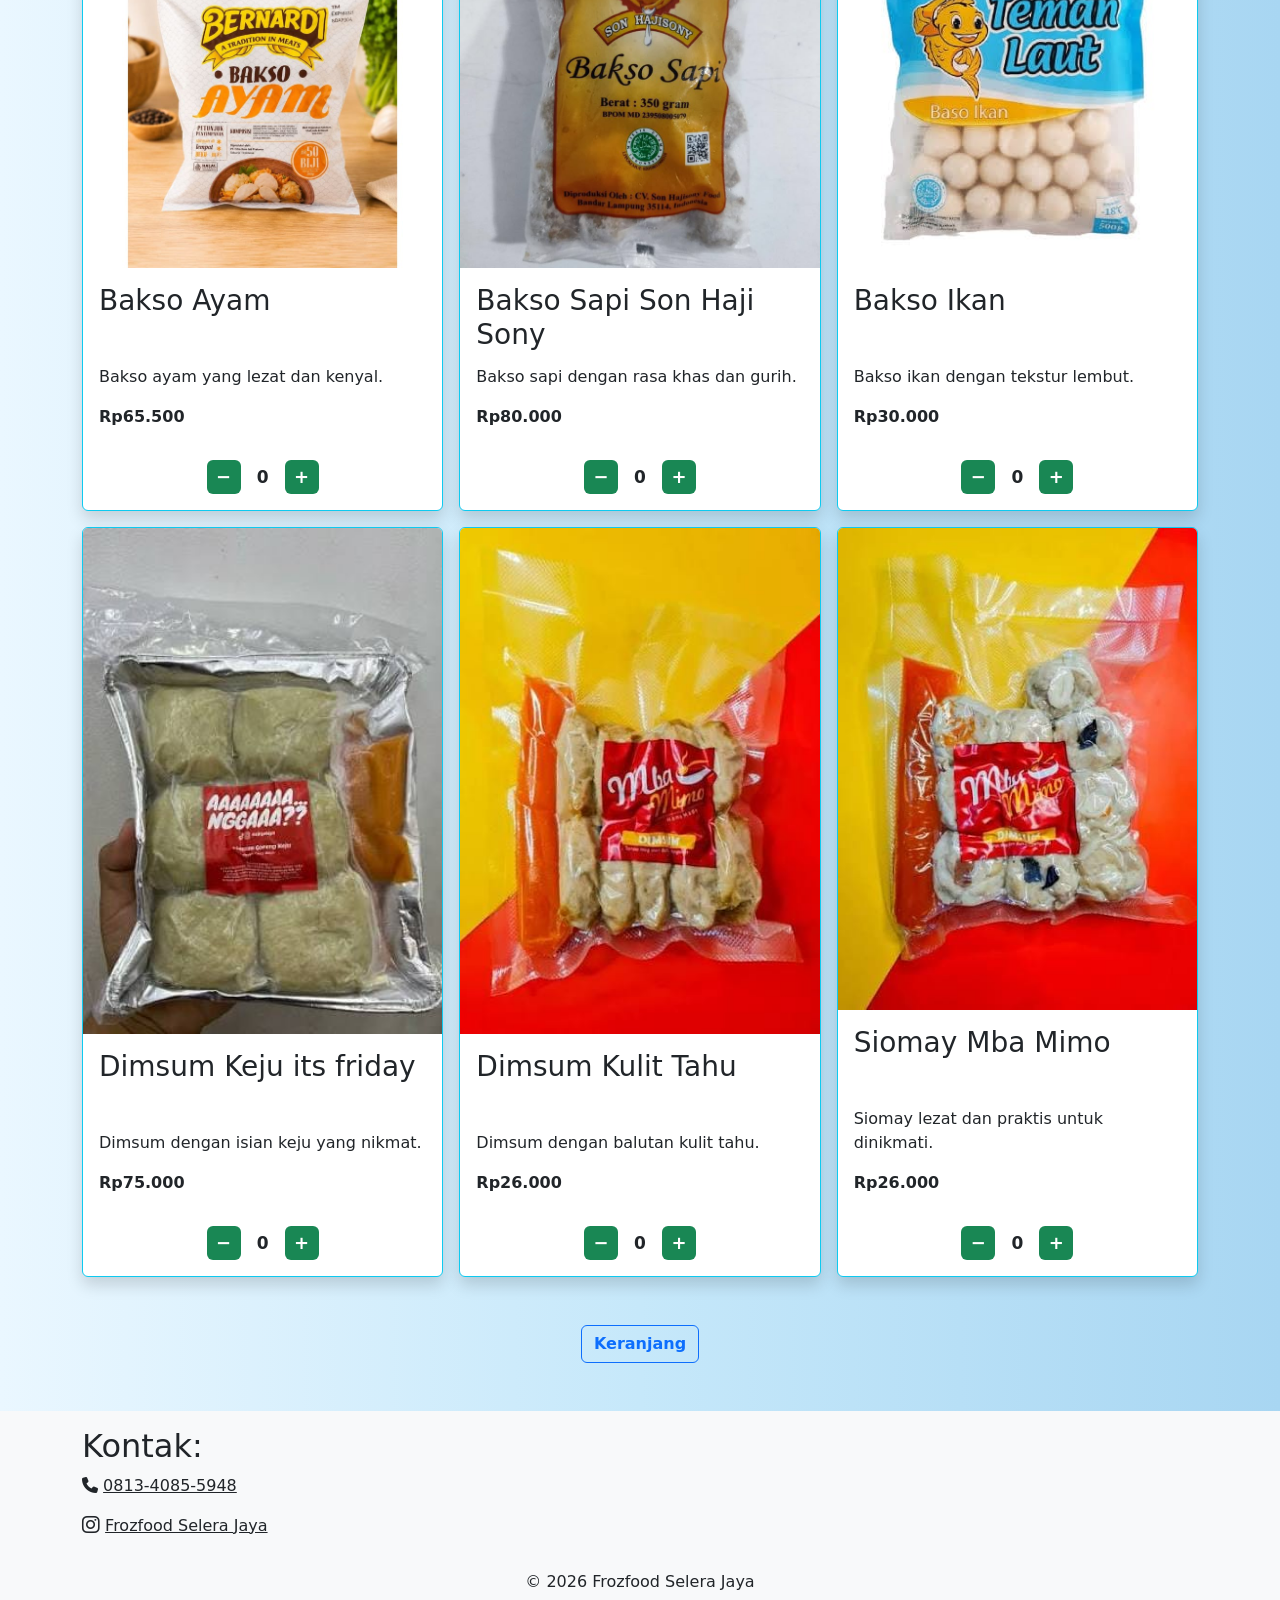
<file: pages/menu.html>
<!DOCTYPE html>
<html lang="en">
<head>
    <meta charset="UTF-8">
    <meta name="viewport" content="width=device-width, initial-scale=1.0">
    <title>Selera Jaya - Frozen Food</title>
    <link rel="stylesheet" href="../assets/css/styleMenu.css">
    <link href="https://cdn.jsdelivr.net/npm/bootstrap@5.3.3/dist/css/bootstrap.min.css" rel="stylesheet">
	<link rel="stylesheet" href="https://cdnjs.cloudflare.com/ajax/libs/font-awesome/6.4.0/css/all.min.css">

</head>
<body style="background: linear-gradient(90deg, #EAF7FF, #C6E8FA, #A8D6F2);">
    <!--navbar-->
    <div id="Beranda">
    <nav class="navbar navbar-expand-lg navbar-light bg-info fixed-top" style="font-family: 'Times New Roman', Times, serif;">
        <div class="container-fluid">
            <a class="navbar-brand" href="#Beranda">Frozfood selera jaya</a>
            <button class="navbar-toggler" type="button" data-bs-toggle="collapse"
             data-bs-target="#navbarNav">
                <span class="navbar-toggler-icon"></span>
            </button>
        
        <div class="collapse navbar-collapse" id="navbarNav">
            <ul class="navbar-nav ms-auto">
                <li><a class="nav-link active"  href="#Beranda">Beranda</a></li>
                <li><a class="nav-link" href="#Menu">Produk</a></li>
                <li><a class="nav-link" href="#Kontak">Kontak</a></li>
            </ul></div>
        </div>  
      </nav>
    </div>
    <!--Bagian Akhir Navbar-->


    <!--Search Bar-->
    <section id="SearchBar">
    <div class="search-container">
        <input type="text" id="searchBar" placeholder="Silakan cari produk yang kamu butuhkan">
    
    <ul id="NamaProduk">
        <li class="ListProduk">Nugget Ayam Original</li>
        <li class="ListProduk">Nugget Ayam Pedas</li>
        <li class="ListProduk">Nugget Sapi</li>
        <li class="ListProduk">Sosis Ayam Original</li>
        <li class="ListProduk">Sosis Ayam Keju Pedas</li>
        <li class="ListProduk">Sosis Sapi</li>
        <li class="ListProduk">Bakso Ayam</li>
        <li class="ListProduk">Bakso Ikan</li>
        <li class="ListProduk">Bakso Sapi</li>
        <li class="ListProduk">Dimsum Keju</li>
        <li class="ListProduk">Dimsum Kulit Tahu</li>
        <li class="ListProduk">Siomay</li>
    </ul>
</div>
    </section>
    <!--akhir Search Bar-->

    <!--Bagian Card Menu-->
    <section id="Menu" class="container">
    <div class="row g-3">

        <!-- PRODUK 1 -->
        <div class="col-12 col-md-6 col-lg-4">
            <div id="NuggetOri" class="card h-100 border-info shadow">
                <img src="../assets/image/Nugget Ayam Original.jpeg" class="card-img-top" alt="Nugget Ayam Original">
                <div class="card-body d-flex flex-column">
                    <h3 class="card-title">Nugget Ayam Original</h3>
                    <p class="card-text">Nugget ayam original yang lezat dan praktis.</p>
                    <p class="card-text"><b>Rp50.000</b></p>
                    <div id="harga">
                        <a href="#" class="btn btn-success mt-auto">Tambah</a>
                    </div>
                </div>
            </div>
        </div>

        <!-- PRODUK 2 -->
        <div class="col-12 col-md-6 col-lg-4">
            <div class="card h-100 border-info shadow">
                <img src="../assets/image/Nugget Ayam Pedas.jpeg" class="card-img-top" alt="Nugget Ayam Pedas">
                <div class="card-body d-flex flex-column">
                    <h3 class="card-title">Nugget Ayam Pedas</h3>
                    <p class="card-text">Nugget ayam dengan cita rasa pedas.</p>
                    <p class="card-text"><b>Rp50.000</b></p>
                    <div id="harga">
                        <a href="#" class="btn btn-success mt-auto">Tambah</a>
                    </div>
                </div>
            </div>
        </div>

        <!-- PRODUK 3 -->
        <div class="col-12 col-md-6 col-lg-4">
            <div class="card h-100 border-info shadow">
                <img src="../assets/image/Nugget Sapi.jpeg" class="card-img-top" alt="Nugget Sapi">
                <div class="card-body d-flex flex-column">
                    <h3 class="card-title">Nugget Sapi</h3>
                    <p class="card-text">Nugget berbahan dasar daging sapi.</p>
                    <p class="card-text"><b>Rp48.000</b></p>
                    <div id="harga">
                        <a href="#" class="btn btn-success mt-auto">Tambah</a>
                    </div>
                </div>
            </div>
        </div>

        <!-- PRODUK 4 -->
        <div class="col-12 col-md-6 col-lg-4">
            <div class="card h-100 border-info shadow">
                <img src="../assets/image/Sosis Ayam Ori.jpeg" class="card-img-top" alt="Sosis Ayam Premium">
                <div class="card-body d-flex flex-column">
                    <h3 class="card-title">Sosis Ayam Premium</h3>
                    <p class="card-text">Sosis ayam premium dengan rasa gurih.</p>
                    <p class="card-text"><b>Rp49.900</b></p>
                    <div id="harga">
                        <a href="#" class="btn btn-success mt-auto">Tambah</a>
                    </div>
                </div>
            </div>
        </div>

        <!-- PRODUK 5 -->
        <div class="col-12 col-md-6 col-lg-4">
            <div class="card h-100 border-info shadow">
                <img src="../assets/image/Sosis Pedas.jpeg" class="card-img-top" alt="Sosis Ayam Keju Pedas">
                <div class="card-body d-flex flex-column">
                    <h3 class="card-title">Sosis Ayam Keju Pedas</h3>
                    <p class="card-text">Sosis ayam dengan perpaduan keju dan rasa pedas.</p>
                    <p class="card-text"><b>Rp79.000</b></p>
                    <div id="harga">
                        <a href="#" class="btn btn-success mt-auto">Tambah</a>
                    </div>
                </div>
            </div>
        </div>

        <!-- PRODUK 6 -->
        <div class="col-12 col-md-6 col-lg-4">
            <div class="card h-100 border-info shadow">
                <img src="../assets/image/Sosis Sapi.jpeg" class="card-img-top" alt="Sosis Sapi El Primo">
                <div class="card-body d-flex flex-column">
                    <h3 class="card-title">Sosis Sapi El Primo</h3>
                    <p class="card-text">Sosis daging sapi berkualitas.</p>
                    <p class="card-text"><b>Rp104.000</b></p>
                    <div id="harga">
                        <a href="#" class="btn btn-success mt-auto">Tambah</a>
                    </div>
                </div>
            </div>
        </div>

        <!-- PRODUK 7 -->
        <div class="col-12 col-md-6 col-lg-4">
            <div class="card h-100 border-info shadow">
                <img src="../assets/image/Bakso Ayam.jpeg" class="card-img-top" alt="Bakso Ayam">
                <div class="card-body d-flex flex-column">
                    <h3 class="card-title">Bakso Ayam</h3>
                    <p class="card-text">Bakso ayam yang lezat dan kenyal.</p>
                    <p class="card-text"><b>Rp65.500</b></p>
                    <div id="harga">
                        <a href="#" class="btn btn-success mt-auto">Tambah</a>
                    </div>
                </div>
            </div>
        </div>

        <!-- PRODUK 8 -->
        <div class="col-12 col-md-6 col-lg-4">
            <div class="card h-100 border-info shadow">
                <img src="../assets/image/Bakso Sapi.jpeg" class="card-img-top" alt="Bakso Sapi Son Haji Sony">
                <div class="card-body d-flex flex-column">
                    <h3 class="card-title">Bakso Sapi Son Haji Sony</h3>
                    <p class="card-text">Bakso sapi dengan rasa khas dan gurih.</p>
                    <p class="card-text"><b>Rp80.000</b></p>
                    <div id="harga">
                        <a href="#" class="btn btn-success mt-auto">Tambah</a>
                    </div>
                </div>
            </div>
        </div>

        <!-- PRODUK 9 -->
        <div class="col-12 col-md-6 col-lg-4">
            <div class="card h-100 border-info shadow">
                <img src="../assets/image/Bakso Ikan.jpeg" class="card-img-top" alt="Bakso Ikan">
                <div class="card-body d-flex flex-column">
                    <h3 class="card-title">Bakso Ikan</h3>
                    <p class="card-text">Bakso ikan dengan tekstur lembut.</p>
                    <p class="card-text"><b>Rp30.000</b></p>
                    <div id="harga">
                        <a href="#" class="btn btn-success mt-auto">Tambah</a>
                    </div>
                </div>
            </div>
        </div>

        <!-- PRODUK 10 -->
        <div class="col-12 col-md-6 col-lg-4">
            <div class="card h-100 border-info shadow">
                <img src="../assets/image/Dimsum Keju.jpeg" class="card-img-top" alt="Dimsum Keju">
                <div class="card-body d-flex flex-column">
                    <h3 class="card-title">Dimsum Keju its friday</h3>
                    <p class="card-text">Dimsum dengan isian keju yang nikmat.</p>
                    <p class="card-text"><b>Rp75.000</b></p>
                    <div id="harga">
                        <a href="#" class="btn btn-success mt-auto">Tambah</a>
                    </div>
                </div>
            </div>
        </div>

        <!-- PRODUK 11 -->
        <div class="col-12 col-md-6 col-lg-4">
            <div class="card h-100 border-info shadow">
                <img src="../assets/image/Dimsum Kulit Tahu.jpeg" class="card-img-top" alt="Dimsum Kulit Tahu">
                <div class="card-body d-flex flex-column">
                    <h3 class="card-title">Dimsum Kulit Tahu</h3>
                    <p class="card-text">Dimsum dengan balutan kulit tahu.</p>
                    <p class="card-text"><b>Rp26.000</b></p>
                    <div id="harga">
                        <a href="#" class="btn btn-success mt-auto">Tambah</a>
                    </div>
                </div>
            </div>
        </div>

        <!-- PRODUK 12 -->
        <div class="col-12 col-md-6 col-lg-4">
            <div class="card h-100 border-info shadow">
                <img src="../assets/image/Siomay.jpeg" class="card-img-top" alt="Siomay Mba Mimo">
                <div class="card-body d-flex flex-column">
                    <h3 class="card-title">Siomay Mba Mimo</h3>
                    <p class="card-text">Siomay lezat dan praktis untuk dinikmati.</p>
                    <p class="card-text"><b>Rp26.000</b></p>
                    <div id="harga">
                        <a href="#" class="btn btn-success mt-auto">Tambah</a>
                    </div>
                </div>
            </div>
        </div>

    </div>
</section>


    <!--keranjang-->
    <div id="bag" class="text-center mt-5 mb-5">
        <a href="CekUlang.html" class="btn btn-outline-primary"><b>Keranjang</b></a>
    </div>

    <!--Hub admin (Box-Fixed)-->

<div id="box" class="box box-fixed">
    <a href="https://wa.me/6281340855948" target="_blank">Hubungi admin</a>
</div>


    <!--Bagian Kontak-->
    <section id="Kontak" class="bg-light text-dark mt-3">
     <div class="container py-3">
        <h2>Kontak:</h2>
        <div class="mb-3">
            <p>
                <i class="fa-solid fa-phone"></i>
                <a href="tel:+6281340855948" class="text-dark">0813-4085-5948</a>
            </p>
        </div>

        <div>
            <p>
                <i class="fa-brands fa-instagram fa-lg"></i>
                <a href="#" class="text-dark">Frozfood Selera Jaya</a>
            </p>
        </div>
    </div>
    </section>

    <footer class="bg-light text-dark pb-3">
        <div>
            <p class="text-center mb-0">&copy; 2026 Frozfood Selera Jaya</p>
        </div>
    </footer>

     <script src="https://cdn.jsdelivr.net/npm/bootstrap@5.3.3/dist/js/bootstrap.bundle.min.js"></script>
    <script src="../assets/js/script.js"></script>
</body>
</html>
</file>
<file: style2.css>
/* bagian pencarian */
#SearchBar {
    display: flex;
    flex-direction: column;
    align-items: center;
    margin-top: 70px;
    margin-bottom: 50px;
}

.search-container {
    width: 100%;
    position: relative;
    max-width: 450px;
}

#searchBar,
#NamaProduk {
    width: 100%;
    background: white;
    border: 1px solid #dfe1e5;
    box-sizing: border-box;
}

/* input pencarian */
#searchBar {
    padding: 14px 20px;
    font-size: 16px;
    border-radius: 24px;
    outline: none;
    box-shadow: 0 2px 5px rgba(0,0,0,0.5);
    transition: box-shadow 0.3s;
}

#searchBar:focus {
    box-shadow: 0 4px 10px rgba(0,0,0,0.15);
}

/* daftar saran prduk */
#NamaProduk {
    display: none;
    position: static;
    width: 100%;
    background: white;
    border: 1px solid #dfe1e5;
    border-radius: 12px;
    padding: 0;
    margin-top: 5px;
    list-style: none;
    box-shadow: 0 4px 10px rgba(0,0,0,0.1);
}

#NamaProduk.show {
    display: block;
}

/* nama produk */
.ListProduk {
    padding: 12px 20px;
    font-size: 15px;
    color: #333;
    cursor: pointer;
}

.ListProduk:hover {
    background-color: #f8f9fa;
}
</file>
<file: style5.css>
#box {
  background-color: #ADD8E6;
  position: fixed;
  bottom: 50px;
  right: 10px;
  box-shadow: 0 4px 10PX rgba(0,0,0,0.2);
  border-radius: 15px; 
}

#ThanksCard {
  background-size: cover;
  display: flex;
  flex-direction: column;
}

#TombolBeranda button {
  font-size: 20px;
  background-color: #198754 ;
  cursor: pointer;
  color: aliceblue;
  border-radius: 15px;
  padding: 10px;
}
</file>
<file: style4.css>
.card {
    margin-top: 0px;
    margin-bottom: 15px;
    margin-left: 24px;
    margin-right: 24px;

    background: linear-gradient(90deg, #EAF7FF, #C6E8FA, #A8D6F2);
}

.card .card{
    background: white;
}

.card-body {
    background: transparent;
}

.hal4 {
    margin-bottom: 4px;
    margin-left: 24px;
    color: rgb(53, 71, 137);
}

h2 {
    text-align: center;
    font-family: "Great Vibes";
}

.teks{
    color: rgb(128, 132, 245);
}
</file>
<file: style.css>
body {
    font-family: 'Times New Roman', Times, serif;
}

#harga {
    font-size: 30px;
}

#box { /*box-fixed*/
    background-color: #ADD8E6;
    position: fixed;
    bottom:190px;
    right: 10px;
    border-radius: 15px;
    box-shadow: 0 4px 10px rgba(0,0,0,0.2);
}

.card img{
    height:100%;
    object-fit: cover;
}

#Menu .quantity-control {
    display: flex;
    align-items: center;
    margin-top:auto;
    justify-content: center;
    padding-top: 15px;
}

#Menu .quantity-control button {
    background-color: #198754;
    cursor: pointer;
}

#Menu .quantity-control button:hover {
    background-color: #146c43;
}

#Menu .quantity-control .jumlah {
    width: 25px;
    min-width: 25px;
    text-align: center;
    font-size: 17px;
    font-weight: bold;
}
</file>
<file: assets/css/styleAkhir.css>
#box {
  background-color: #ADD8E6;
  position: fixed;
  bottom: 50px;
  right: 10px;
  box-shadow: 0 4px 10px rgba(0,0,0,0.2);
  border-radius: 15px; 
}

#ThanksCard {
  display: flex;
  justify-content: center; 
  padding: 40px 16px 0 16px; 
}

#ThanksCard img {
  max-width: 750px; 
  width: 100%;
  height: auto;
  display: block;
}

#TombolBeranda button {
  font-size: 20px;
  background-color: #198754 ;
  cursor: pointer;
  color: aliceblue;
  border-radius: 15px;
  padding: 10px;
}

.font {
  font-family: Pacifico;
  font-size: 33px;
}
</file>
<file: assets/css/stylekeranjang_co.css>
.card {
    margin-top: 0px;
    margin-bottom: 15px;
    margin-left: 24px;
    margin-right: 24px;

    background: linear-gradient(90deg, #EAF7FF, #C6E8FA, #A8D6F2);
}

.card .card{
    background: white;
}

.card-body {
    background: transparent;
}

.hal4 {
    margin-bottom: 4px;
    margin-left: 24px;
    color: rgb(53, 71, 137);
    font-family: Lilita One;
    font-size: 23px;
}

h3 {
    font-family: Lilita One;
}

.teks{
    color: rgb(128, 132, 245);
}
</file>
<file: assets/css/styleMenu.css>
body {
    font-family: 'Times New Roman', Times, serif;
}

#harga {
    font-size: 30px;
}

#box { /*box-fixed*/
    background-color: #ADD8E6;
    position: fixed;
    bottom:190px;
    right: 10px;
    border-radius: 15px;
    box-shadow: 0 4px 10px rgba(0,0,0,0.2);
}

.card img{
    height:100%;
    object-fit: cover;
}

#Menu .quantity-control {
    display: flex;
    align-items: center;
    margin-top: auto;
    justify-content: center;
    gap: 8px;
    padding-top: 15px;
}

#Menu .quantity-control button {
    background-color: #198754;
    color: #ffffff;
    border: none;
    border-radius: 6px;
    width: 34px;
    height: 34px;
    font-size: 18px;
    font-weight: bold;
    line-height: 1;
    cursor: pointer;
}

#Menu .quantity-control button:hover {
    background-color: #146c43;
}

#Menu .quantity-control .jumlah {
    width: 28px;
    min-width: 28px;
    text-align: center;
    font-size: 17px;
    font-weight: bold;
}

#Menu .card-title {
    min-height: 2.6em;
}


/* bagian pencarian */
#SearchBar {
    display: flex;
    flex-direction: column;
    align-items: center;
    margin-top: 70px;
    margin-bottom: 50px;
}

.search-container {
    width: 100%;
    position: relative;
    max-width: 450px;
}

#searchBar, #NamaProduk {
    width: 100%;
    background: white;
    border: 1px solid #dfe1e5;
    box-sizing: border-box;
}

/* input pencarian */
#searchBar {
    padding: 14px 20px;
    font-size: 16px;
    border-radius: 24px;
    outline: none;
    box-shadow: 0 2px 5px rgba(0,0,0,0.5);
    transition: box-shadow 0.3s;
}

#searchBar:focus {
    box-shadow: 0 4px 10px rgba(0,0,0,0.15);
}

/* daftar saran prduk */
#NamaProduk {
    display: none;
    position: static;
    width: 100%;
    background: white;
    border: 1px solid #dfe1e5;
    border-radius: 12px;
    padding: 0;
    margin-top: 5px;
    list-style: none;
    box-shadow: 0 4px 10px rgba(0,0,0,0.1);
}

#NamaProduk.show {
    display: block;
}

/* nama produk */
.ListProduk {
    padding: 12px 20px;
    font-size: 15px;
    color: #333;
    cursor: pointer;
}

.ListProduk:hover {
    background-color: #f8f9fa;
}
</file>
